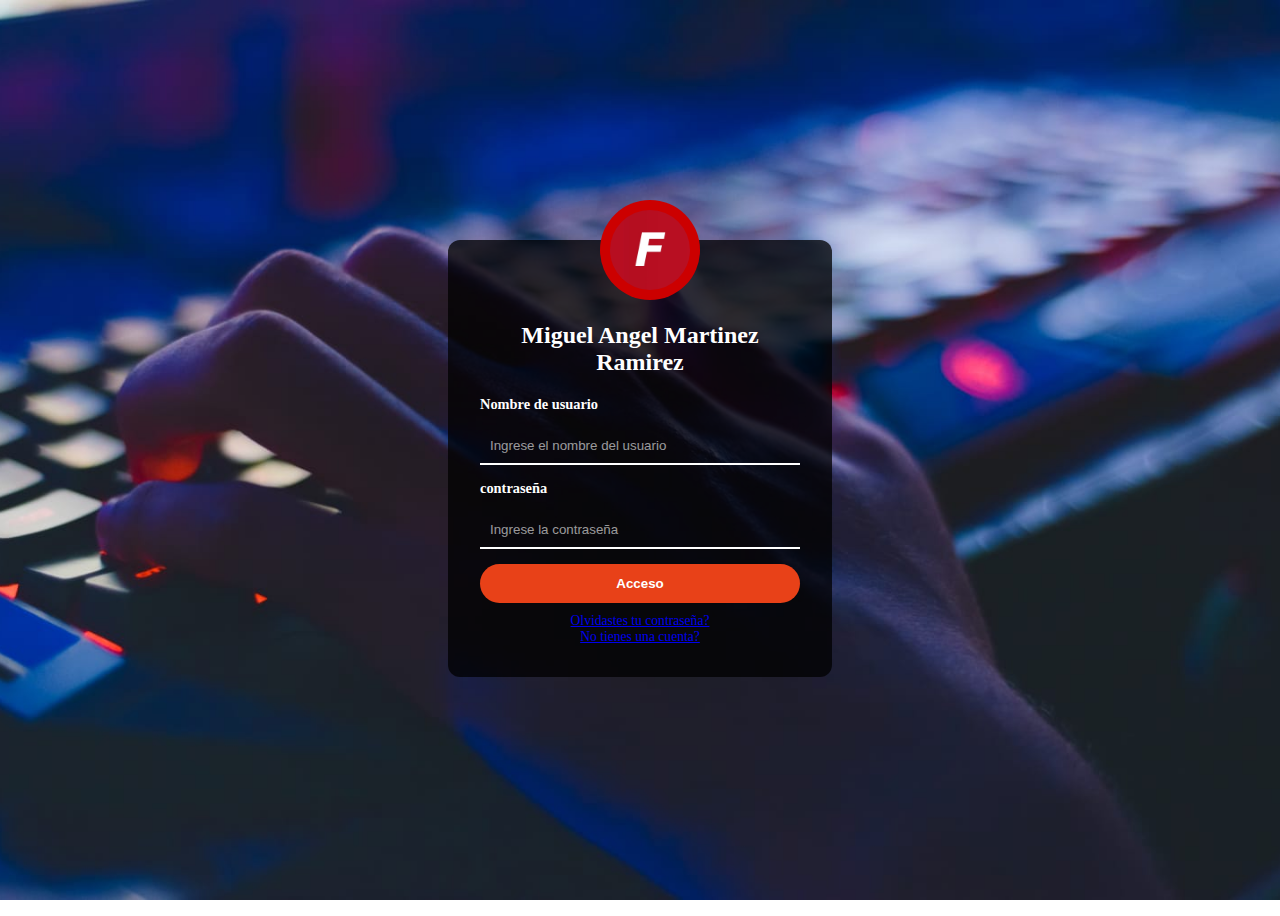
<file: index.html>
<!DOCTYPE html>
<html lang="es">
<head>
    <meta charset="UTF-8">
    <meta name="viewport" content="width=device-width, initial-scale=1.0">
    <title>Login</title>
    <link rel="stylesheet" href="master.css">
</head>
<body>
    <div class="login-box">
        <img src="logo.jpg" alt="Logo" class="logo">
        <h2>Miguel Angel Martinez Ramirez</h2>
        <form action="#">
            <label for="username">Nombre de usuario </label>
            <input type="text" id="username" placeholder="Ingrese el nombre del usuario" required>

            <label for="password">contraseña</label>
            <input type="password" id="password" placeholder="Ingrese la contraseña" required>

            <button type="submit">Acceso</button>

           </form>
           <div class="links">
          <a href="#">Olvidastes tu contraseña? </a><br>
          <a href="#">No tienes una cuenta? </a><br>
    </div>
</body>
</html>
</file>
<file: master.css>
{
    margin: 0;
    padding: 0;
    box-sizing: border-box;
    font-family: Arial, sans-serif;
}

body {
    background: url('fondo.jpg') no-repeat center center fixed;
    background-size: cover;
    height: 100vh;
    display: flex;
    justify-content: center;
    align-items: center;
}

.login-box {
    background-color: rgba(0, 0, 0, 0.75);
    padding: 2rem;
    border-radius: 12px;
    width: 320px;
    position: relative;
    text-align: center;
    color: white;t
    box-shadow: 0 0 15px rgba(0,0,0,0.6);
}

.logo {
    width: 80px;
    height: 80px;
    border-radius: 50%;
    background-color: #c00;
    padding: 10px;
    position: absolute;
    top: -40px;
    left: calc(50% - 40px);
}

h2 {
    margin-top: 50px;
    margin-bottom: 20px;
    font-weight: 600;
}

form {
    display: flex;
    flex-direction: column;
    gap: 15px;
}

label {
    text-align: left;
    font-size: 0.9rem;
    font-weight: bold;
}

input {
    padding: 10px;
    border: none;
    border-bottom: 2px solid #fff;
    background: transparent;
    color: white;
    outline: none;
}

input::placeholder {
    color: rgba(255, 255, 255, 0.6);
}

button {
    background-color: #e84118;
    border: none;
    border-radius: 25px;
    padding: 12px;
    color: white;
    font-weight: bold;
    cursor: pointer;
    transition: background 0.3s;
}

button:hover {
    background-color: #c23616;
}

.links {
    margin-top: 10px;
    font-size: 0.85rem;
    color: #ccc;
}
</file>
